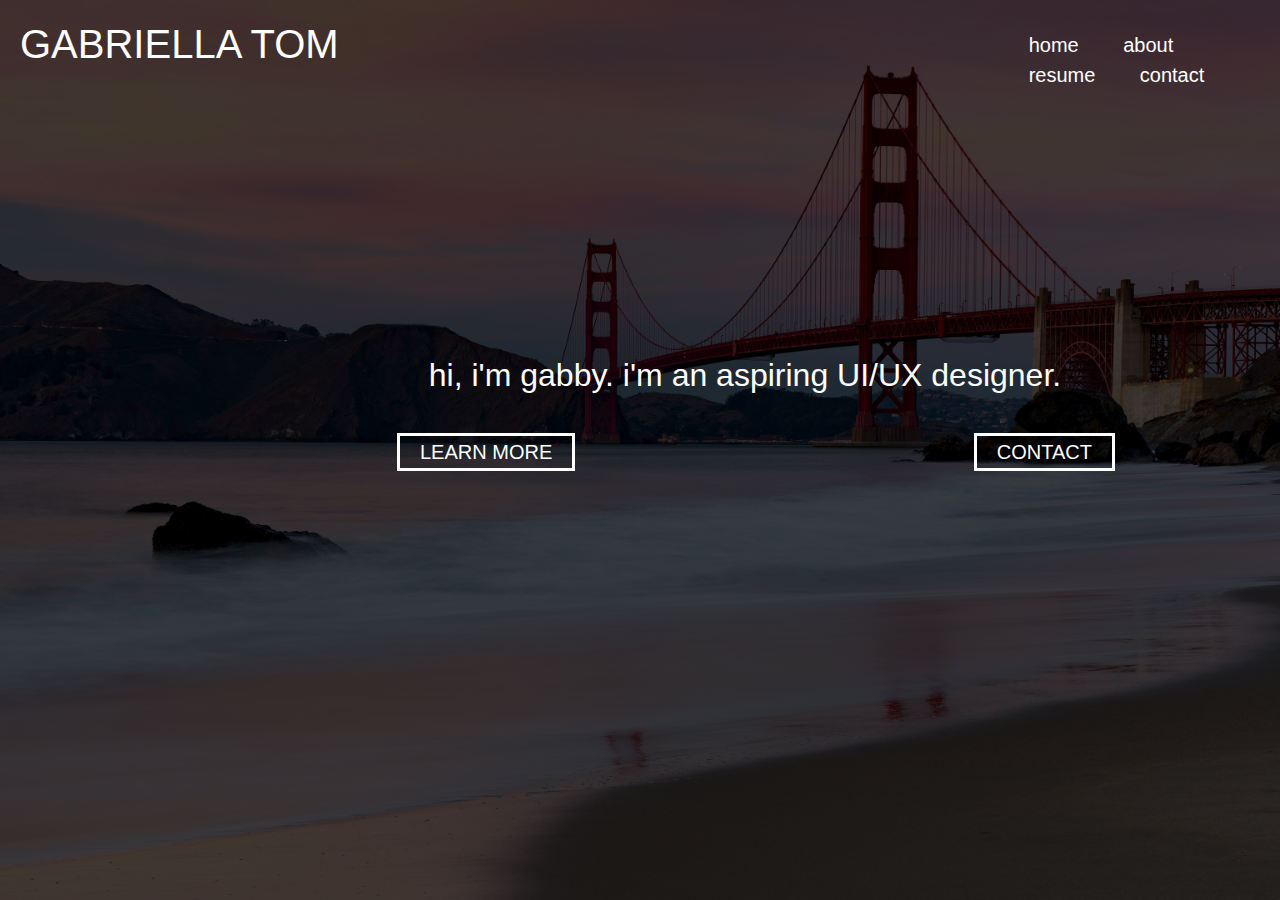
<file: index.html>
<!doctype html>
<html lang="en">

<!--
WRITTEN BY: Gabriella Tom
EMAIL: grtom@uci.edu
-->

<head>
  <meta charset="utf-8">
  <meta name="author" content="Gabriella Tom">
  <meta name="description" content="Home page of Gabriella Tom's Portfolio">
		<title>Gabriella Tom Portfolio</title>
		<link href="style.css" rel="stylesheet" type=text/css>
		<link rel="stylesheet" href="https://stackpath.bootstrapcdn.com/bootstrap/4.3.1/css/bootstrap.min.css" integrity="sha384-ggOyR0iXCbMQv3Xipma34MD+dH/1fQ784/j6cY/iJTQUOhcWr7x9JvoRxT2MZw1T" crossorigin="anonymous">		
	</head>
		<body>
			<header>
				<h1> GABRIELLA TOM </h1>
				<div class= "row">
				<ul class= "main-nav">
					<li><a href="index.html"> home </a></li>
					<li><a href="aboutme.html"> about </a></li>
					<li><a href="resume.html"> resume </a></li>
					<li><a href="contact.html"> contact </a></li>	
				</ul>
				</div>
				
				<div class= "hello">
					<h2> hi, i'm gabby. i'm an aspiring UI/UX designer. </h2>
					<ul class= "learn-more">
						<li><a href="aboutme.html"> LEARN MORE </a></li>
						<li><a href="contact.html"> CONTACT </a></li>
					</ul>
				</div>
			</header>
			
			
		</body>
</html>
</file>
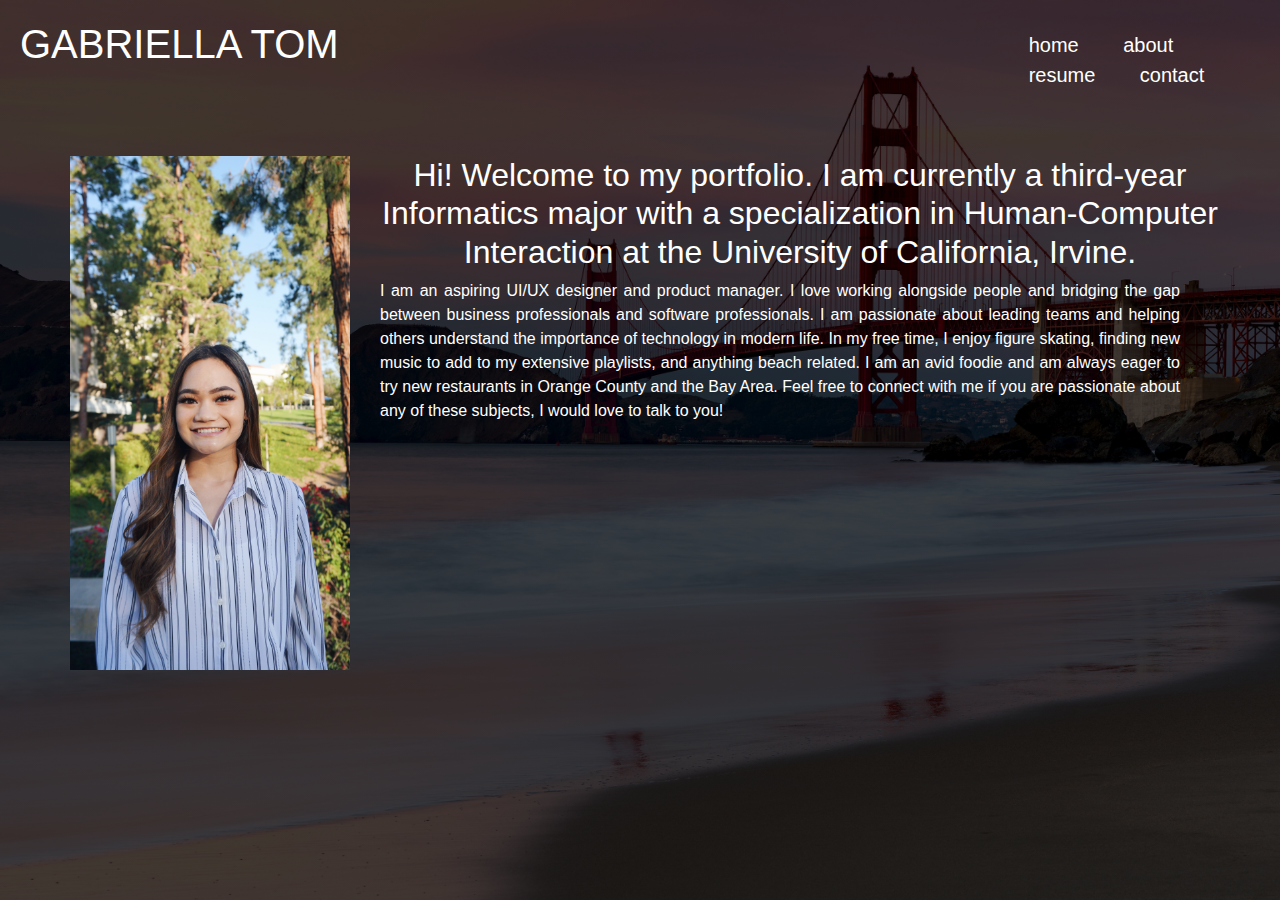
<file: aboutme.html>
<!doctype html>
<html lang="en">

<!--
WRITTEN BY: Gabriella Tom
EMAIL: grtom@uci.edu
-->

<head>
  <meta charset="utf-8">
  <meta name="author" content="Gabriella Tom">
  <meta name="description" content="Home page of Gabriella Tom's Portfolio">
		<title>Gabriella Tom Portfolio</title>
		<link href="style.css" rel="stylesheet" type=text/css>	
		<link rel="stylesheet" href="https://stackpath.bootstrapcdn.com/bootstrap/4.3.1/css/bootstrap.min.css" integrity="sha384-ggOyR0iXCbMQv3Xipma34MD+dH/1fQ784/j6cY/iJTQUOhcWr7x9JvoRxT2MZw1T" crossorigin="anonymous">	
</head>
		<body>
				<h1> GABRIELLA TOM </h1>
				<div class= "row">
				<ul class= "main-nav">
					<li><a href="index.html"> home </a></li>
					<li><a href="aboutme.html"> about </a></li>
					<li><a href="resume.html"> resume </a></li>
					<li><a href="contact.html"> contact </a></li>	
				</ul>
				</div>
			
				<div class= "AboutText">
					<div class= "profilepic">
						<img src="PortfolioProfessionalPic.JPG" alt="Gabriella Tom" width= "310" height= "514" style= "float: left; padding-right: 30px" />
					</div>
					<h2> Hi! Welcome to my portfolio. I am currently a third-year Informatics major with a specialization in Human-Computer Interaction at the University of California, Irvine. </h2>
				</div>
				<p> I am an aspiring UI/UX designer and product manager. I love working alongside people and bridging the gap between business professionals and software professionals. I am passionate about leading teams and helping others understand the importance of technology in modern life. In my free time, I enjoy figure skating, finding new music to add to my extensive playlists, and anything beach related. I am an avid foodie and am always eager to try new restaurants in Orange County and the Bay Area. Feel free to connect with me if you are passionate about any of these subjects, I would love to talk to you!
				</p>
			
							
		</body>
</html>
</file>
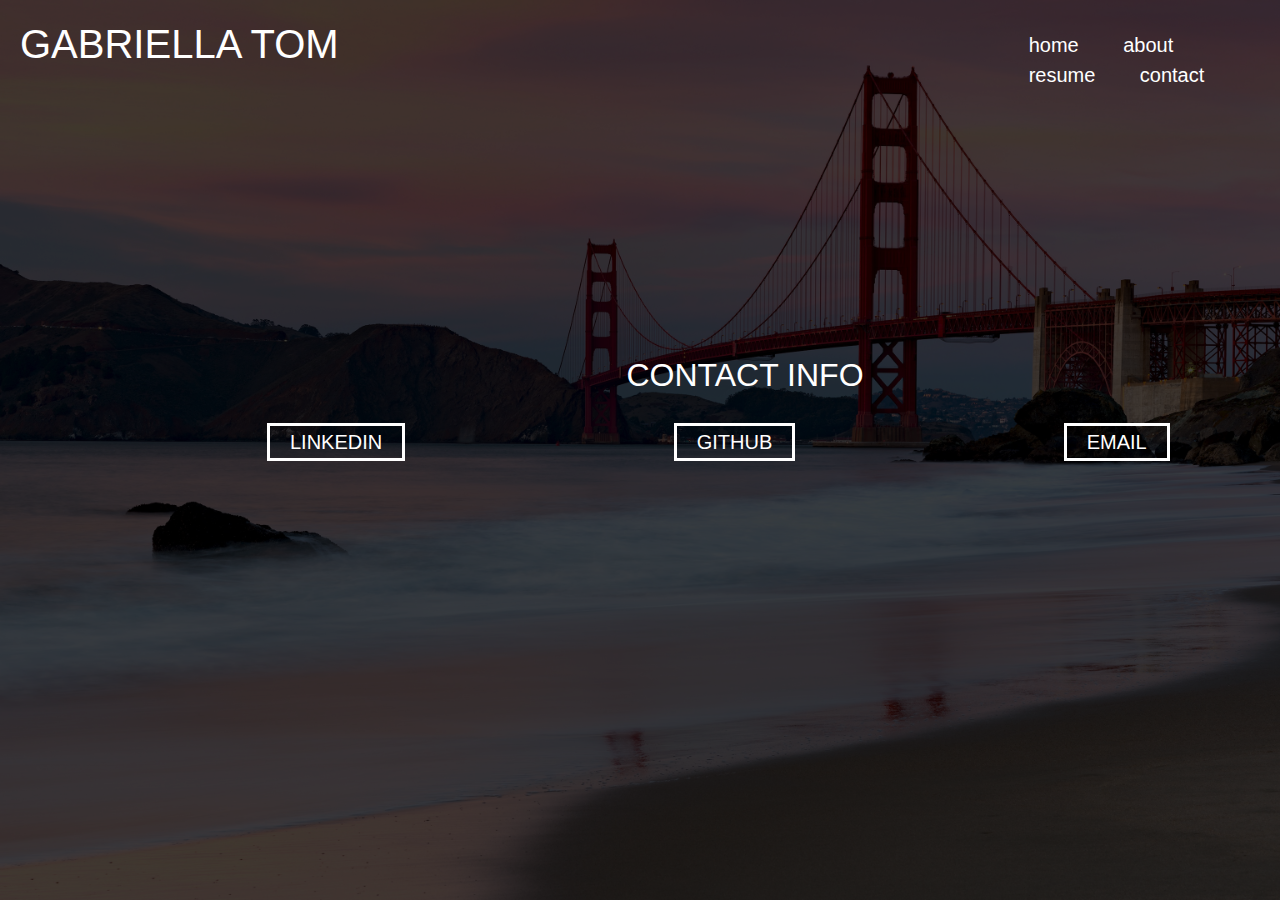
<file: contact.html>
<!doctype html>
<html lang="en">

<!--
WRITTEN BY: Gabriella Tom
EMAIL: grtom@uci.edu
-->

<head>
  <meta charset="utf-8">
  <meta name="author" content="Gabriella Tom">
  <meta name="description" content="Home page of Gabriella Tom's Portfolio">
		<title>Gabriella Tom Portfolio</title>
		<link href="style.css" rel="stylesheet" type=text/css>
		<link rel="stylesheet" href="https://stackpath.bootstrapcdn.com/bootstrap/4.3.1/css/bootstrap.min.css" integrity="sha384-ggOyR0iXCbMQv3Xipma34MD+dH/1fQ784/j6cY/iJTQUOhcWr7x9JvoRxT2MZw1T" crossorigin="anonymous">		
	</head>
		<body>
			<header>
				<h1> GABRIELLA TOM </h1>
				<div class= "row">
				<ul class= "main-nav">
					<li><a href="index.html"> home </a></li>
					<li><a href="aboutme.html"> about </a></li>
					<li><a href="resume.html"> resume </a></li>
					<li><a href="contact.html"> contact </a></li>	
				</ul>
				</div>
				
				<div class= "contact">
					<h2> CONTACT INFO </h2>
					<ul class= "contact-cards">
						<li><a href="https://www.linkedin.com/in/gabby-tom-55778a157/"> LINKEDIN </a></li>
						<li><a href="https://github.com/gabbytom"> GITHUB </a></li>
						<li><a href="mailto:grtombusiness@gmail.com"> EMAIL </a></li>
					</ul>
				</div>
			</header>
			
			
		</body>
</html>
</file>
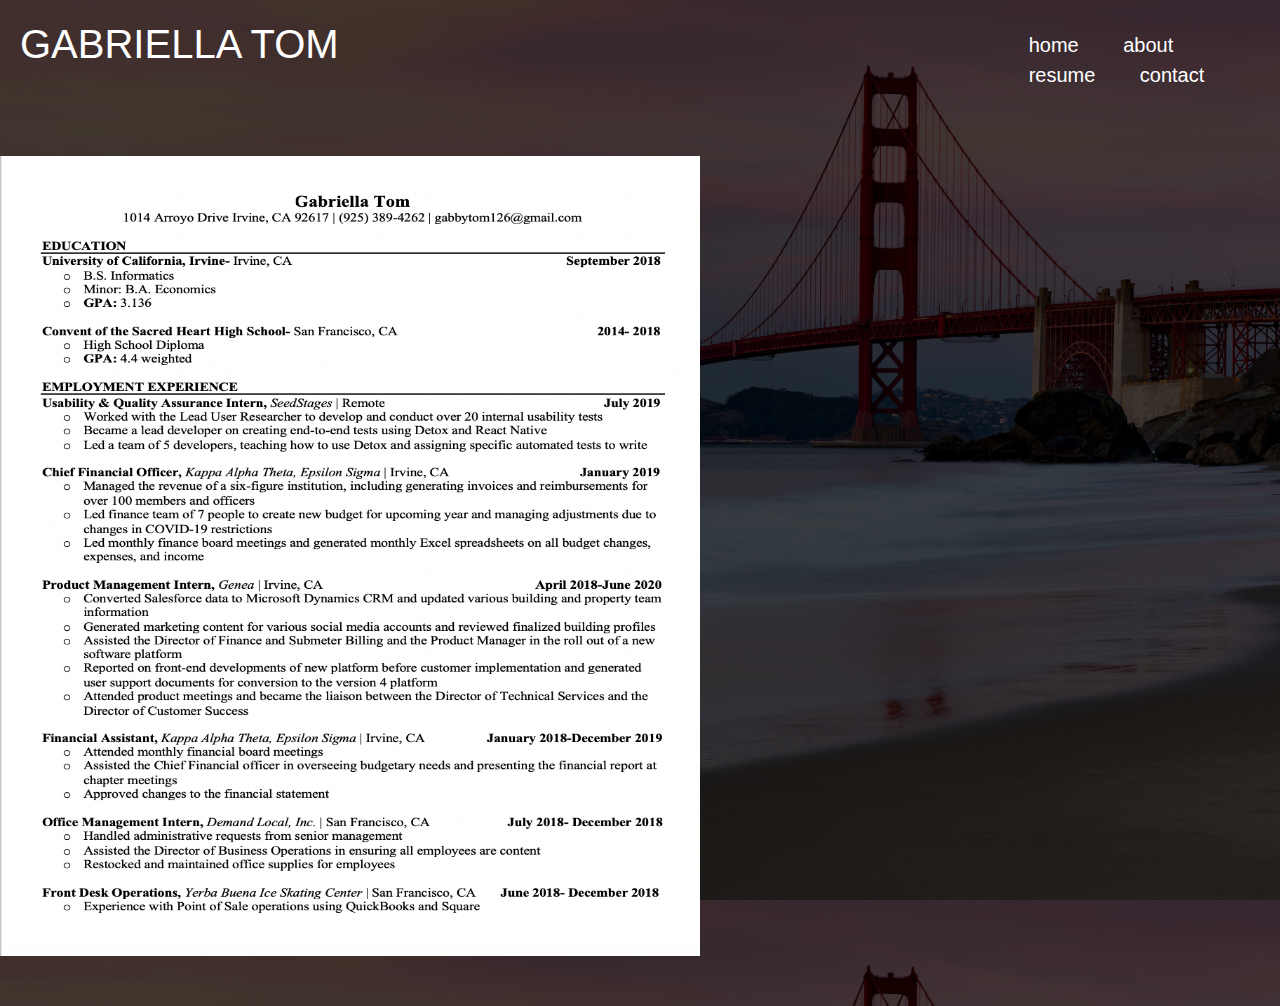
<file: resume.html>
<!doctype html>
<html lang="en">

<!--
WRITTEN BY: Gabriella Tom
EMAIL: grtom@uci.edu
-->

<head>
  <meta charset="utf-8">
  <meta name="author" content="Gabriella Tom">
  <meta name="description" content="Home page of Gabriella Tom's Portfolio">
		<title>Gabriella Tom Portfolio</title>
		<link href="style.css" rel="stylesheet" type=text/css>
		<link rel="stylesheet" href="https://stackpath.bootstrapcdn.com/bootstrap/4.3.1/css/bootstrap.min.css" integrity="sha384-ggOyR0iXCbMQv3Xipma34MD+dH/1fQ784/j6cY/iJTQUOhcWr7x9JvoRxT2MZw1T" crossorigin="anonymous">		
	</head>
		<body>
			<header>
				<h1> GABRIELLA TOM </h1>
				<div class= "row">
				<ul class= "main-nav">
					<li><a href="index.html"> home </a></li>
					<li><a href="aboutme.html"> about </a></li>
					<li><a href="resume.html"> resume </a></li>
					<li><a href="contact.html"> contact </a></li>	
				</ul>
				</div>
				<img src="ResumePicture.png" alt="Gabriella Tom's Resume" style="width:700px;height:800px;vertical-align:middle;margin:50px 0px">
			</header>
			
			
		</body>
</html>
</file>
<file: style.css>
*
{
	margin: 0;
	padding: 0;
}

body
{
	position: relative;
	background-image: linear-gradient(rgba(0,0,0,0.75),rgba(0,0,0,0.75)),url(SFBackground.jpg);
	height: 100vh;
	background-size: cover;
	background-position: center;
	background-repeat: repeat;
	background-color: #6DB3F2;
}

h1
{
	color: white;
	text-decoration: none;
	padding: 20px 20px;
	font-family: Optima, sans-serif;
	font-size: 40px;
	float: left;
}

p
{
	color: white;
	margin-top: 10px;
	text-align: justify;
	text-justify: inter-word;
	margin-right: 100px;
}

.main-nav
{
	list-style: none;
	margin-top: 30px;
	margin-right: 20px;
	margin-left: 650px;
}

.main-nav li
{
	display: inline-block;
}

.main-nav li a
{
	color: white;
	text-decoration: none;
	padding: 5px 20px;
	font-family: "Trebuchet MS", Helvetica, sans-serif;
	font-size: 20px;
}


.main-nav a:hover
{
	background-color: #ddd;
	color: black;
}

.hello
{
	position: absolute;
	width: 1400px;
	margin-left: 0px;
	margin-top: 250px;
}

h2
{
	color: white;
	font-family: Optima, sans-serif;
	font-size: 40px;
	text-align: center;
	margin-top: 10px;
	margin-left: 90px;
	
}

.learn-more
{
	position: absolute;
	width: 1400px;
	margin-left: 0px;
	margin-top: 10px;
}

.learn-more li
{
	display: inline-block;
	text-align: center;
	margin-left: 400px;
	margin-top: 25px;
}

.learn-more li a
{
	color: white;
	text-decoration: none;
	padding: 5px 20px;
	font-family: Optima, sans-serif;
	font-size: 20px;
	outline-style: solid;
	
}

.learn-more a:hover
{
	background-color: #ddd;
	color: black;
}

.AboutText
{
	width: 1200px;
	margin-top: 0px;
	margin-left: 20px;
}

.profilepic
{
	margin-bottom: 20px;
	margin-left: 50px;
	margin-top: 50px;
	margin-right: 50px;
}

.contact
{
	position: absolute;
	width: 1400px;
	margin-left: 0px;
	margin-top: 250px;
	
}

.contact li
{
	display: inline-block;
	text-align: center;
	margin-left: 270px;
	margin-top: 25px;
	
}

.contact li a
{
	color: white;
	text-decoration: none;
	padding: 5px 20px;
	font-family: Optima, sans-serif;
	font-size: 20px;
	outline-style: solid;
	
}

.contact a:hover
{
	background-color: #ddd;
	color: black;
}
</file>
